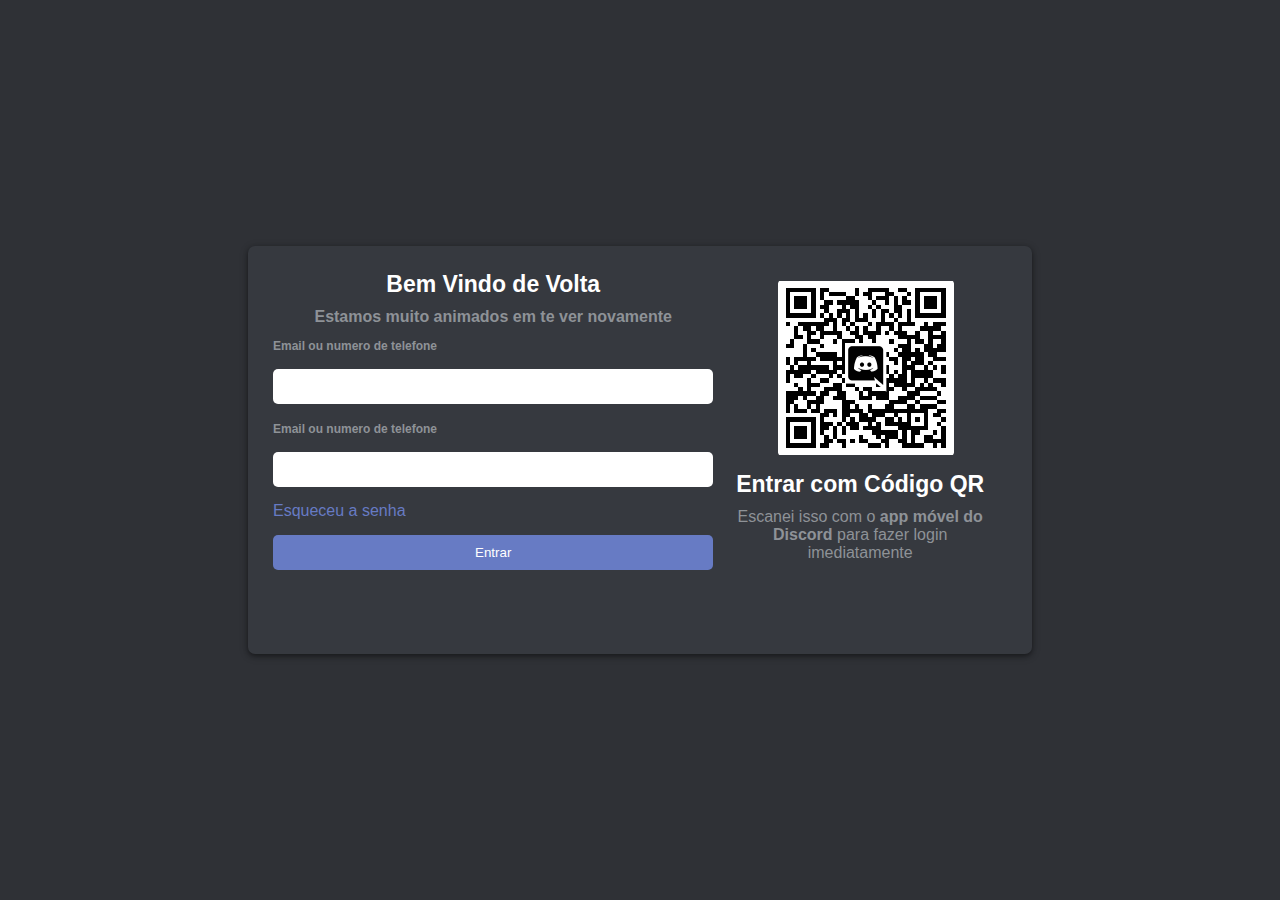
<file: discord/index.html>
<!DOCTYPE html>
<html lang="pt-br">

<head>
    <meta charset="UTF-8">
    <meta name="viewport" content="width=device-width, initial-scale=1.0">
    <link rel="stylesheet" href="style.css">
    <title>Document</title>
</head>

<body>
    <section class="d-flex bg-dark conteudo">
        <div class="lado-esquerdo">
            <div class="titulo-site">
                <h2 class="cor-branca ">Bem Vindo de Volta</h2>
                <h3>Estamos muito animados em te ver novamente</h3>
            </div>
            <form action="">
                <div>
                    <label for="" class="label">Email ou numero de telefone</label>
                    <input type="text" class="input-form" name="" id="">
                </div>
                <div>
                    <label for="" class="label">Email ou numero de telefone</label>
                    <input type="text" class="input-form" name="" id="">
                    <a href="">Esqueceu a senha</a>
                </div>
                <div>
                    <input class="btn btn-azul" type="submit" name="" id="" value="Entrar">
                </div>
            </form>
        </div>
        <div class="lado-direito">
            <div class="conteudo-direita">
                <div class="qr">
                    <img src="qrcode.png" alt="">
                </div>
                <div class="conteudo-qr">
                    <h3>Entrar com Código QR</h3>
                    <p>
                        Escanei isso com o <span>app móvel do Discord </span>para fazer login imediatamente
                    </p>
                </div>
            </div>
        </div>
    </section>
</body>

</html>
</file>
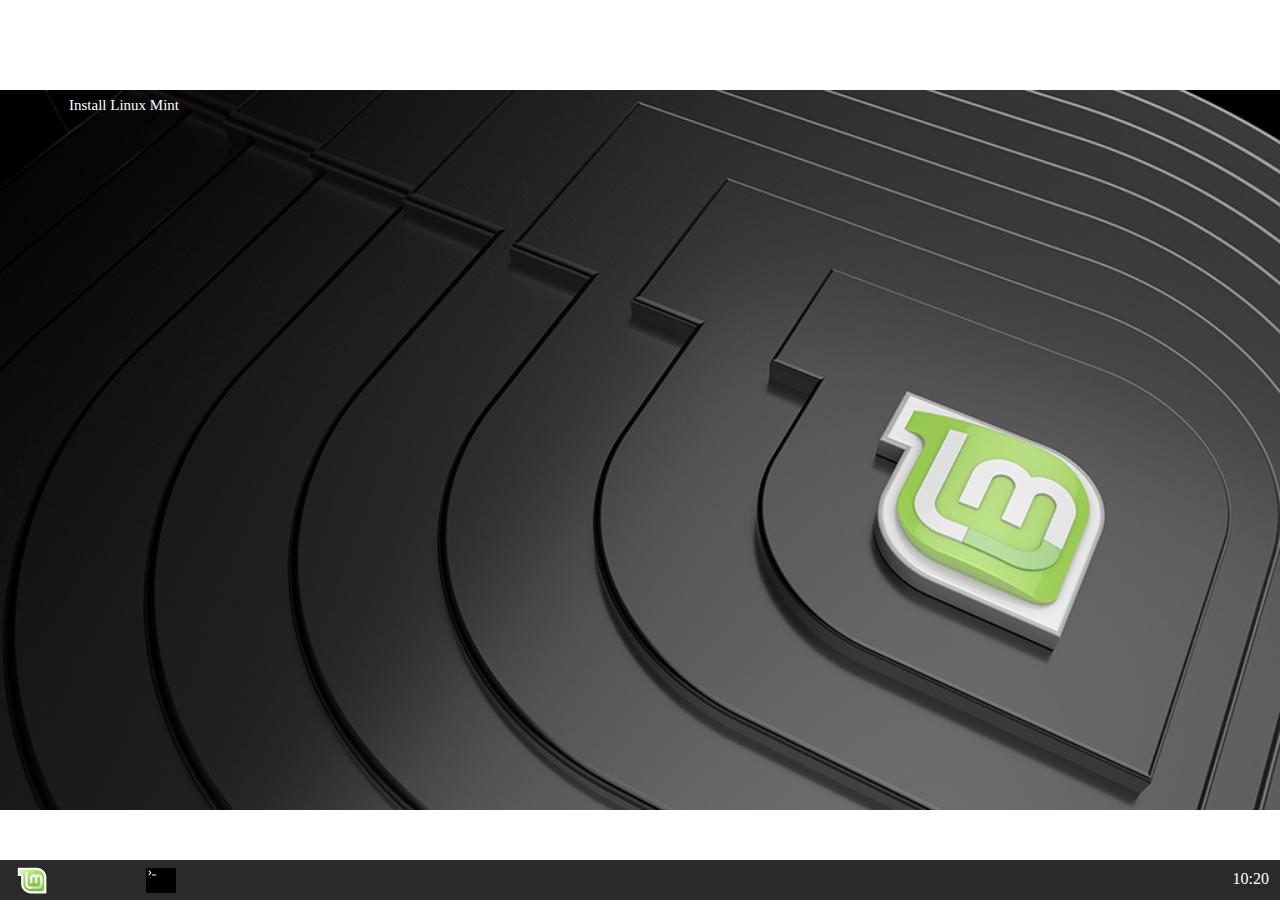
<file: linuxClone/index.html>
<!DOCTYPE html>
<html lang="pt-br">

<head>
    <meta charset="UTF-8">
    <meta http-equiv="X-UA-Compatible" content="IE=edge">
    <meta name="viewport" content="width=device-width, initial-scale=1.0">
    <link rel="stylesheet" href="https://use.fontawesome.com/releases/v5.15.3/css/all.css" integrity="sha384-SZXxX4whJ79/gErwcOYf+zWLeJdY/qpuqC4cAa9rOGUstPomtqpuNWT9wdPEn2fk" crossorigin="anonymous">
    <link rel="stylesheet" href="style.css">
    <title>Document</title>
</head>

<body>


    <main class="p-relative">
        <section>
            <div class="container">
                <div class="icons-main">
                    <div>
                        <span class="config-icon mt-1 computer-color">
                            <i class="fas fa-desktop"></i>
                        </span>
                        <span class="text-icon">Computer</span>
                    </div>
                    <div class="mt-1">
                        <span class="config-icon folder-color">
                        <i class="fas fa-folder"></i>
                        </span>
                        <span class="text-icon">Home</span>
                    </div>
                    <div class="mt-1">
                        <span class="config-icon disck-color">
                            <i class="fas fa-compact-disc"></i>
                       </span>
                        <span class="text-icon">Install Linux Mint</span>
                    </div>
                </div>
            </div>
        </section>
        <section id="myterminal" class="terminal animate">
            <section class="header-terminal">
                <section>
                    <ul class="d-flex">
                        <li style="margin-left: auto;">user@user:~</li>
                        <li style="margin-left: auto;">
                            <div class="d-flex">
                                <span class="btn-terminal btn-yellow"></span>
                                <span class="btn-terminal btn-blue"></span>
                                <span onclick="closeTerminal()" class="btn-terminal btn-red"></span>
                            </div>
                        </li>
                    </ul>
                </section>
                <section>
                    <ul class="nav-terminal">
                        <li>File</li>
                        <li>Edit</li>
                        <li>View</li>
                        <li>Search</li>
                        <li>Terminal</li>
                        <li>Help</li>
                    </ul>
                </section>
            </section>
            <div>
                <div class="d-flex">
                    <label class="user-computer" for="">user@user:~/</label>
                    <input class="input-terminal" type="text" autofocus>
                </div>
            </div>
        </section>
    </main>

    <footer class="d-flex aling-itens-center w-100 h-100 aling-items-end">
        <div class="w-100 bg-dark height-terminal">
            <div class="d-flex w-100 aling-items-center">
                <div class="d-flex w-100 width-icons-terminal aling-items-center justify-content-around">
                    <img src="img/linux-mint.svg" alt="" srcset="" width="30">
                    <span class="icon-footer folder-color">
                    <i class="fas fa-folder"></i>
                </span>
                    <span class="icon-footer chrome-color">
                    <i class="fab fa-chrome"></i>
                </span>
                    <img id="terminal" src="img/terminal-1.svg" alt="" width="30">
                </div>
                <div class="config-icon-right ml-auto text-white">
                    <div class="d-flex justify-content-around">
                        <i class="fas fa-network-wired"></i>
                        <i class="fas fa-volume-down"></i>
                        <span class="hours">10:20</span>
                    </div>
                </div>
            </div>

        </div>
    </footer>
    <script src="terminal.js"></script>
</body>


</html>
</file>
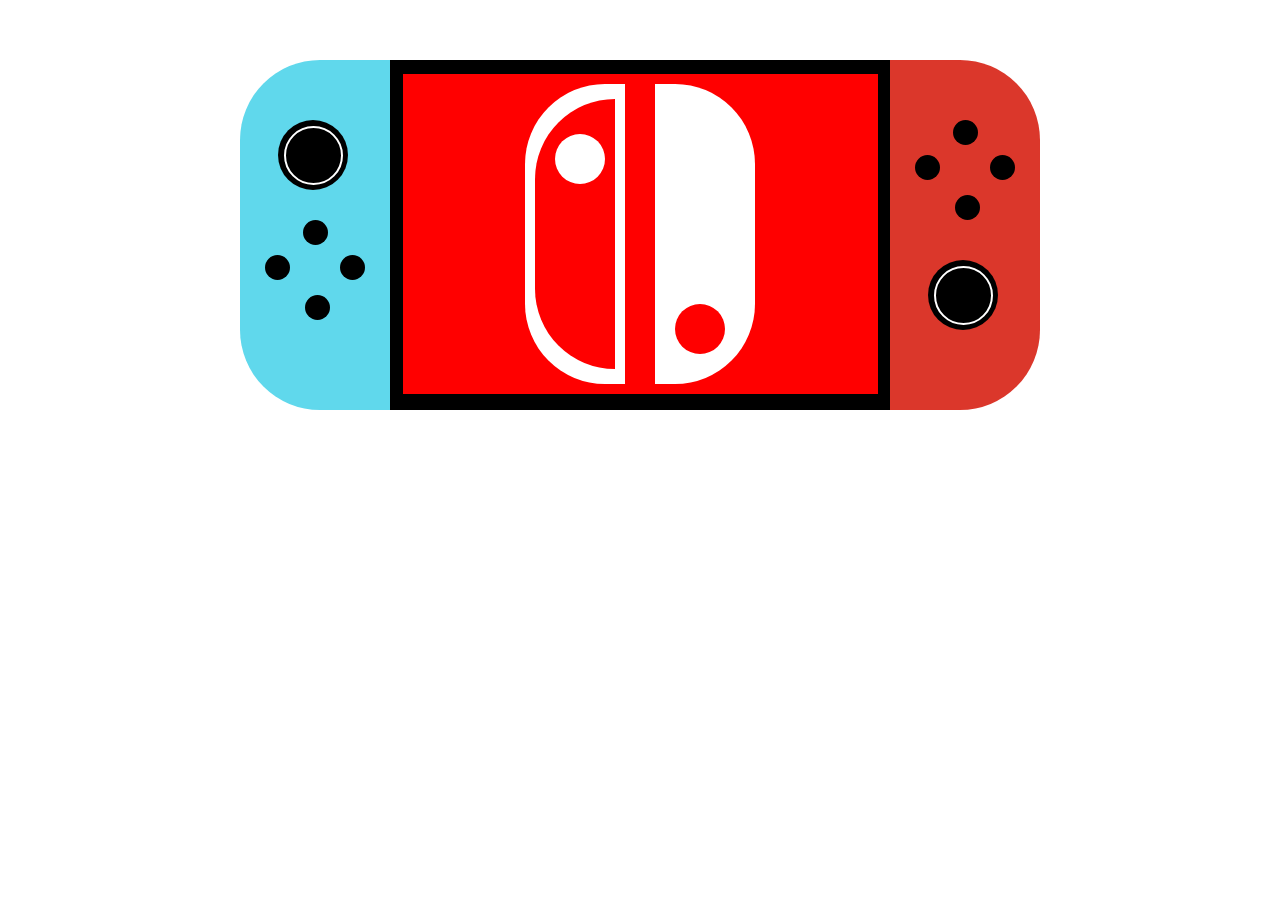
<file: nintendo/index.html>
<!DOCTYPE html>
<html lang="en">
<head>
    <meta charset="UTF-8">
    <meta name="viewport" content="width=device-width, initial-scale=1.0">
    <title>Document</title>
    <link rel="stylesheet" href="style.css">
</head>
<body>
    <div class="container">
        <div class="corpo">
            <div class="lado-direito">
                <div style="margin-top: 60px; margin-left: 38px;">
                    <span class="analogico">
                        <span class="analogico-interno"></span>
                    </span>
                </div>
                <div>
                    <div class="controles">
                        <span class="bt-1"></span>
                        <span class="bt-2"></span>
                        <span class="bt-3"></span>
                        <span class="bt-4"></span>
                    </div>
                </div>
            </div>
            <div class="centro">
                <div class="centro-1" style="position: relative;">
                   <div style="display: flex; justify-content: center; margin">
                        <div class="centro-direita">
                            <div class="conteudo-centro">
                                <span class="bola-2"></span>
                            </div>
                        </div>
                        <div class="centro-esquerda">
                            <span class="bola-1"></span>
                        </div>
                   </div>
                </div>
            </div>
            <div class="lado-esquerdo">
                <div>
                    <div class="controles" style="margin-top: 60px;">
                        <span class="bt-1"></span>
                        <span class="bt-2"></span>
                        <span class="bt-3"></span>
                        <span class="bt-4"></span>
                    </div>
                </div>
                <div style="margin-top: 40px; margin-left: 38px;">
                    <span class="analogico">
                        <span class="analogico-interno"></span>
                    </span>
                </div>
            </div>
        </div>
    </div>
</body>
</html>
</file>
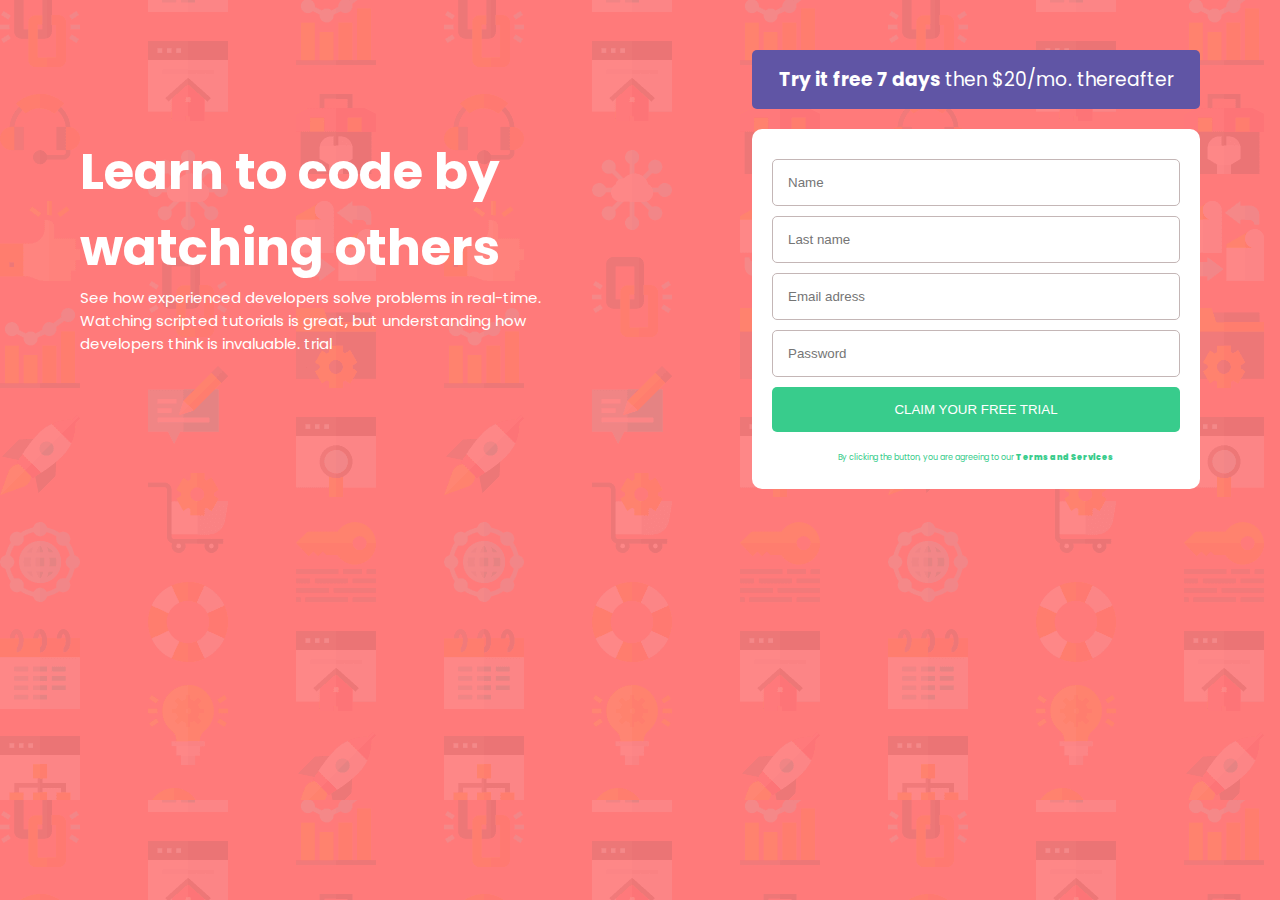
<file: front-end-mentor/site 02/index.html>
<!DOCTYPE html>
<html lang="pt-br">

<head>
    <meta charset="UTF-8">
    <meta name="viewport" content="width=device-width, initial-scale=1.0">
    <!-- displays site properly based on user's device -->

    <link rel="icon" type="image/png" sizes="32x32" href="./images/favicon-32x32.png">

    <title>Frontend Mentor | Intro component with sign up form</title>

    <!-- Feel free to remove these styles or customise in your own stylesheet 👍 -->
    <link rel="stylesheet" href="style.css">
</head>

<body>

    <main class="h-100">
        <div class="container h-100 d-flex">
            <section class="left-side">
                <h1 class="title">
                    Learn to code by watching others
                </h1>
                <p class="subtitle">
                    See how experienced developers solve problems in real-time. Watching scripted tutorials is great, but understanding how developers think is invaluable. trial
                </p>
            </section>

            <section class="rigth-side ">
                <div class="alert mb-1 ">
                    <h3 class="text-alert ">Try it free 7 days <span class="bold ">then $20/mo. thereafter</span></h3>
                </div>
                <div class="box-form ">
                    <div class="mt-1 ">
                        <input class="form-control " type="text " placeholder="Name ">
                    </div>
                    <div class="mt-1 ">
                        <input class="form-control " type="text " placeholder="Last name ">
                    </div>
                    <div class="mt-1 ">
                        <input class="form-control " type="text " placeholder="Email adress ">
                    </div>
                    <div class="mt-1 ">
                        <input class="form-control " type="text " placeholder="Password ">
                    </div>
                    <div class="mt-1 ">
                        <button class="btn btn-green ">CLAIM YOUR FREE TRIAL</button>
                    </div>
                    <div class="mt-1 text-center">
                        <a class="link-form" href="# ">By clicking the button, you are agreeing to our <span class="bold-2">Terms and Services</span></a>
                    </div>
                </div>
            </section>
        </div>
    </main>

    <!-- <footer>
        <p class="attribution ">
            Challenge by <a href="https://www.frontendmentor.io?ref=challenge " target="_blank ">Frontend Mentor</a>. Coded by <a href="# ">Your Name Here</a>.
        </p>
    </footer> -->
</body>

</html>
</file>
<file: discord/style.css>
* {
    margin: 0;
    padding: 0;
}

body {
    background-color: #2F3136;
    height: 100vh;
    display: flex;
    justify-content: center;
    font-family: Whitney, "Helvetica Neue", Helvetica, Arial, sans-serif;
}

.input-form {
    width: 100%;
    padding: 10px 15px;
    border: none;
    outline: none;
    box-sizing: border-box;
    margin-top: 15px;
    margin-bottom: 15px;
    border-radius: 5px;
}

.d-flex {
    display: flex;
}

.bg-dark {
    background-color: #36393F;
}

.cor-branca {
    color: #fff;
}

.conteudo {
    width: 784px;
    margin: auto;
    height: 408px;
    padding: 25px;
    box-sizing: border-box;
    border-radius: 7px;
    box-shadow: 0 2px 5px 0 rgba(0, 0, 0, 0.39), 0 2px 10px 0 rgba(0, 0, 0, 0.20);
}

.titulo-site h2 {
    font-size: 23px;
    text-align: center;
    font-weight: 600;
}

.titulo-site h3 {
    font-size: 16px;
    color: #8e9297;
    padding: 10px;
    text-align: center;
}

.btn {
    width: 100%;
    display: block;
    border: none;
    outline: none;
    padding: 10px 15px;
    border-radius: 5px;
    margin-top: 15px;
}

.btn-azul {
    background-color: #677BC4;
    color: #fff
}

.lado-esquerdo {
    width: 60%;
}

.lado-direito {
    width: 40%;
}

a {
    color: #677BC4;
    text-decoration: none;
}

.label {
    color: #8e9297;
    font-size: 12px;
    font-weight: 600;
}

.conteudo-direita {
    padding: 10px;
    box-sizing: border-box;
}

.qr {
    width: 60%;
    height: 180px;
    margin: auto;
    border-radius: 5px;
}

.bg-branco {
    background-color: #fff;
}

.conteudo-qr {
    padding: 10px;
    box-sizing: border-box;
}

.conteudo-qr h3 {
    color: #fff;
    text-align: center;
    font-size: 23px;
    margin-bottom: 10px;
}

.conteudo-qr p {
    color: #8e9297;
    text-align: center;
    font-weight: 500;
}

.conteudo-qr span {
    font-weight: 600;
}
</file>
<file: linuxClone/style.css>
/* ================ setting theme */

* {
    margin: 0;
    padding: 0;
}

body {
    width: 100%;
    height: 100vh;
    background-image: url('img/bookwood_linuxmint.jpg');
    background-repeat: no-repeat;
    background-size: 100% auto;
    background-position: center;
}

ul {
    list-style: none;
}

.container {
    width: 90%;
    margin: auto;
    position: relative;
}

.mt-1 {
    margin-top: 20px;
}

.ml-auto {
    margin-left: auto;
}

.d-flex {
    display: flex;
}

.w-100 {
    width: 100%;
}

.h-100 {
    height: 100%;
}

.aling-items-end {
    align-items: flex-end;
}

.aling-items-center {
    align-items: center;
}

.justify-content-around {
    justify-content: space-around;
}

.bg-dark {
    background-color: #2A2A2A;
}

.p-relative {
    position: relative;
}

.text-center {
    text-align: center;
}

.text-white {
    color: #fff;
}


/* ================================================================== */

.config-icon {
    display: block;
    font-size: 30px;
}

.text-icon {
    font-size: 15px;
    color: #fff;
}

.computer-color {
    color: #616A79;
}

.folder-color {
    color: #7BB451;
}

.chrome-color {
    color: #EA9B4E;
}

.disck-color {
    color: #EDF2EB;
}

.icon-footer {
    font-size: 27px;
}

.height-terminal {
    height: 40px;
}

.width-icons-terminal {
    width: 15%;
    margin-top: 7px;
}

.config-icon-right {
    width: 8%;
    margin-top: 5px;
}

.icons-main {
    width: 120px;
    text-align: center;
    position: absolute;
}


/* ======================================= */

.terminal {
    background: #300E24;
    width: 600px;
    height: 400px;
    left: 25%;
    position: absolute;
    border-radius: 5px;
    opacity: 1;
    transition: 0.5s;
    display: none;
}

.user-computer {
    color: #86E033;
    font-size: 17px;
}

.input-terminal {
    border: none;
    outline: none;
    background: #300E24;
    color: #fff;
    display: block;
    width: 80%;
    margin-left: 5px;
}

.nav-terminal {
    display: flex;
}

.nav-terminal li {
    display: block;
    padding: 5px;
}

.header-terminal {
    background: #292727;
    color: #fff;
}
.btn-terminal {
    width: 15px;
    height: 15px;
    background-color: red;
    display: block;
    border-radius: 50%;
    margin-right: 5px;
}

.btn-yellow {
    background-color: #86E033;
}

.btn-blue {
    background-color: #4040ff;
}

.btn-red {
    background-color: #c72a2a;
}
.animate {
    -webkit-animation: animation_terminal 0.6s;
    animation: animation_terminal 0.6s
}
@keyframes animation_terminal {
    from {transform: scale(0)} 
    to {transform: scale(1)}
}

@keyframes animation_terminal_reverse {
    from {transform: scale(1)} 
    to {transform: scale(0)}
}
.d-block{
    display: block;
    transition: 0.4s;
}
.d-none{
    display: none;
    -webkit-animation: animation_terminal_reverse 0.6s;
    animation: animation_terminal_reverse 0.6s
}
.full-terminal{
    width: 100%;
    height: 95vh;
    left: 0;
    transition: 0.5s;
}
</file>
<file: nintendo/style.css>
*{
    margin: 0;
    padding: 0;
}
.container{
    width: 800px;
    height: 350px;
    margin: auto;
    margin-top: 60px;
}
.corpo{
  display: flex;
  justify-content: space-around;
}
.lado-direito, .lado-esquerdo{
    width: 150px;
    height: 350px;
}
.lado-direito{
    background-color: #60D8EC;
    border-top-left-radius: 80px;
    border-bottom-left-radius: 80px;
}

.lado-esquerdo{
    background-color: rgb(219, 55, 43);
    border-top-right-radius: 80px;
    border-bottom-right-radius: 80px;
}

.centro{
    width: 500px;
    height: 350px;
    background-color: #000000;
    position: relative;
}
.centro-1{
    width: 95%;
    height: 320px;
    top: 4%;
    left: 2.5%;
    position: absolute;
    background-color: red;
}


.analogico{
    width: 70px;
    height: 70px;
    display: block;
    background-color: #000000;
    border-radius: 50%;
    position: relative;
}
.controles{
    width: 100px; 
    height: 100px; 
    margin: auto; 
    margin-top: 30px; 
    position: relative;
}
.bt-1{
    display: block;
    position: absolute; 
    height: 25px; 
    width: 25px; 
    background-color: black; 
    border-radius: 50%;
    left: 38%;
    color: #ffffff;
    font-size: 15px;
    text-align: center;
}
.bt-2{
    display: block;
    position: absolute; 
    height: 25px; 
    width: 25px; 
    background-color: black; 
    border-radius: 50%;
    left: 75%;
    top: 35%;
    font-size: 15px;
    text-align: center;
    color: #ffffff;
}
.bt-3{
    display: block;
    position: absolute; 
    height: 25px; 
    width: 25px; 
    background-color: black; 
    border-radius: 50%;
    right: 75%;
    top: 35%;
    font-size: 15px;
    text-align: center;
    color: #ffffff;
}
.bt-4{
    display: block;
    position: absolute; 
    height: 25px; 
    width: 25px; 
    background-color: #000000; 
    border-radius: 50%;
    bottom: 0;
    left: 40%;
    color: #ffffff;
    font-size: 15px;;
    text-align: center;
}

span:hover{
    cursor: pointer;
}

.analogico-interno{
    width: 55px;
    height: 55px;
    display: block;
    border-radius: 50%;
    border: 2px solid #ffffff;
    position: absolute;
    left: 8%;
    top: 8%;
}
.centro-direita{
    width: 100px;
    margin-right: 30px;
    margin-top: 10px;
    height: 300px; 
    background-color: #ffffff;
    border-top-left-radius: 80px;
    border-bottom-left-radius: 80px;
    position: relative;
}
.centro-esquerda{
    width: 100px;
    height: 300px;
    margin-top: 10px;
    background-color: #ffffff;
    border-bottom-right-radius: 80px;
    border-top-right-radius: 80px;
    position: relative;
}

.bola-1{
    width: 50px;
    height: 50px;
    display: block;
    background-color: red;
    border-radius: 50%;
    bottom: 30px;
    left: 20px;
    position: absolute;
}

.bola-2{
    width: 50px;
    height: 50px;
    display: block;
    background-color: #ffffff;
    border-radius: 50%;
    bottom: 30px;
    left: 20px;
    top: 35px;
    position: absolute;
}

.conteudo-centro{
    position: absolute;
    width: 80%;
    height: 90%;
    background-color: red;
    border-top-left-radius: 80px;
    border-bottom-left-radius: 80px;
    top: 5%;
    left: 10%;
}
</file>
<file: front-end-mentor/site 02/style.css>
@import url('https://fonts.googleapis.com/css2?family=Poppins:wght@400;500;600;700&display=swap');
* {
    margin: 0;
    padding: 0;
}

body {
    font-size: 16px;
    font-family: 'Poppins', sans-serif;
    height: 100%;
    background-image: url('./images/bg-intro-desktop.png');
    background-color: hsl(0, 100%, 74%);
}

.h-100 {
    height: 100%;
}

.mt-1 {
    margin-top: 10px;
}

.d-flex {
    display: flex;
    align-items: center;
    justify-content: space-around;
    flex-wrap: wrap;
}

.rigth-side {
    width: 35%;
    margin-top: 50px;
}

.title {
    font-size: 50px;
    color: #fff;
}

.subtitle {
    font-size: 15px;
    color: #fff;
}

.left-side {
    width: 40%;
}

.alert {
    padding: 15px;
    background-color: hsl(248, 32%, 49%);
    border-radius: 5px;
    margin-bottom: 20px;
}

.text-alert {
    text-align: center;
    color: #fff;
}

.bold {
    font-weight: 400;
}

.box-form {
    background-color: #fff;
    margin: auto;
    padding: 20px;
    box-sizing: border-box;
    border-radius: 10px;
    height: 360px;
}

.form-control {
    display: block;
    width: 100%;
    outline: none;
    border: none;
    border: 1px solid rgb(196, 182, 182);
    padding: 15px;
    box-sizing: border-box;
    border-radius: 5px;
}

.link-form {
    text-decoration: none;
    font-size: 8px;
    color: hsl(154, 59%, 51%);
}

.bold-2 {
    font-weight: 900;
}

.btn {
    display: block;
    width: 100%;
    padding: 15px;
    box-sizing: border-box;
    outline: none;
    border: none;
    border-radius: 5px;
    color: #fff;
}

.btn-green {
    background-color: hsl(154, 59%, 51%);
}

.btn:hover {
    cursor: pointer;
}

.text-center {
    text-align: center;
}

@media only screen and (max-width: 600px) {
    .left-side,
    .rigth-side {
        width: 100%;
    }
    .container {
        width: 90%;
        margin: auto;
    }
    .title {
        font-size: 25px;
        text-align: center;
    }
    .subtitle {
        font-size: 20px;
        text-align: center;
    }
    .left-side {
        margin-top: 90px;
    }
    .box-form {
        margin-bottom: 50px;
    }
}
</file>
